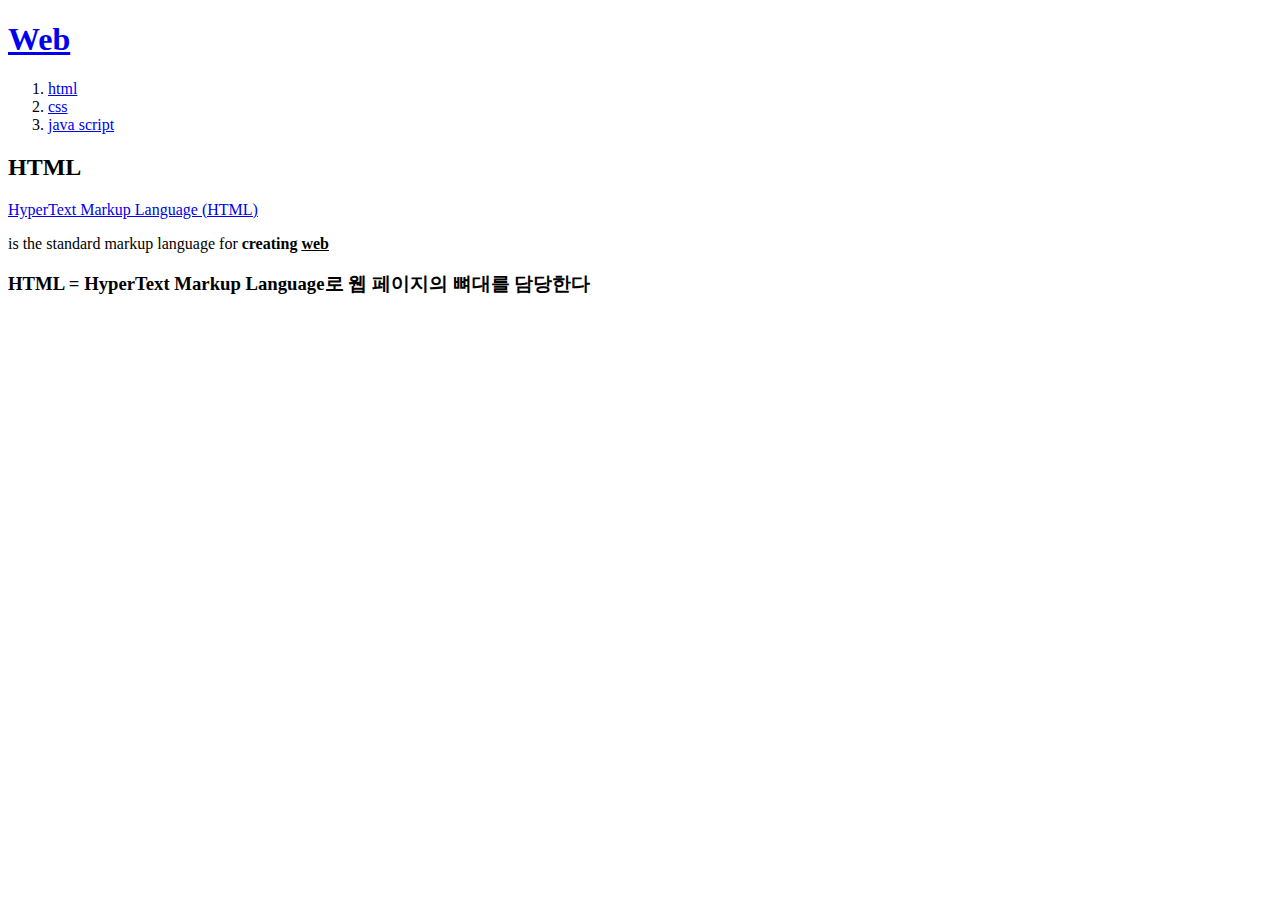
<file: 1.html>
<!DOCTYPE html>
<html>
<head>
    <meta charset="UTF-8">
    <title>Web - html</title>
</head>

<body>
<h1><a href="index.html"> Web </a></h1>
<ol>
    <li><a href="1.html"> html </a></li>
    <li><a href="2.html"> css </a></li>
    <li><a href="3.html"> java script </a></li>
</ol>    

<h2> HTML </h2>
<p><a href="https://www.w3.org/TR/html5/">HyperText Markup Language (HTML)</a></p>
is the standard markup language for <strong>creating <u>web</u></strong>
<br>
<h3>HTML = HyperText Markup Language로 웹 페이지의 뼈대를 담당한다</h3>
</body>

</html>
</file>
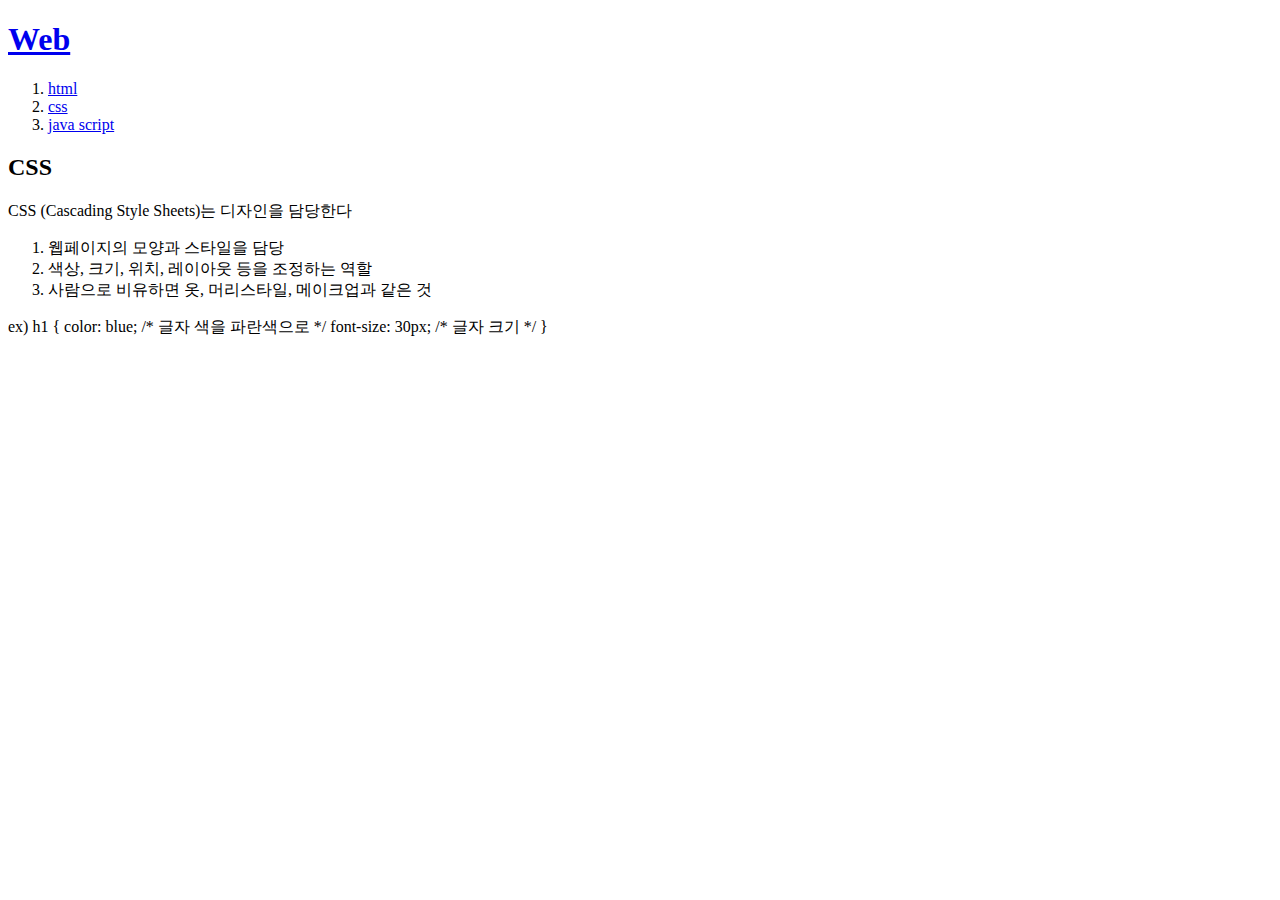
<file: 2.html>
<!DOCTYPE html>
<html>
<head>
    <meta charset="UTF-8">
    <title>Web - CSS</title>
</head>

<body>
<h1><a href="index.html"> Web </a></h1>
<ol>
    <li><a href="1.html"> html </a></li>
    <li><a href="2.html"> css </a></li>
    <li><a href="3.html"> java script </a></li>
</ol>    

<h2> CSS </h2>
CSS (Cascading Style Sheets)는 디자인을 담당한다
<ol>
    <li>웹페이지의 모양과 스타일을 담당</li>
    <li>색상, 크기, 위치, 레이아웃 등을 조정하는 역할</li>
    <li>사람으로 비유하면 옷, 머리스타일, 메이크업과 같은 것</li>
</ol>
ex)
h1 {
    color: blue; /* 글자 색을 파란색으로 */
    font-size: 30px; /* 글자 크기 */
  }
  
</body>

</html>
</file>
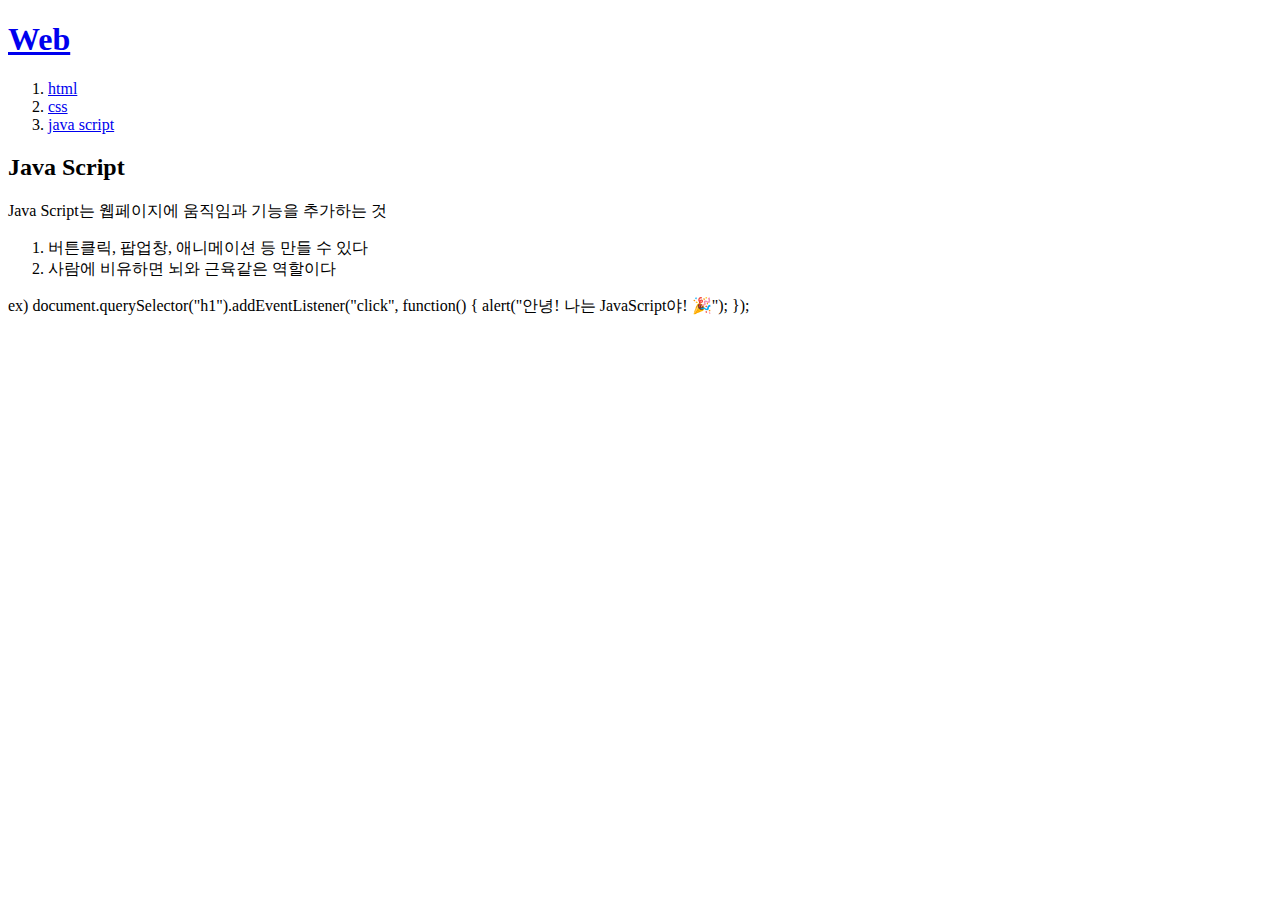
<file: 3.html>
<!DOCTYPE html>
<html>
<head>
    <meta charset="UTF-8">
    <title>Web - Java Script</title>
</head>

<body>
<h1><a href="index.html"> Web </a></h1>
<ol>
    <li><a href="1.html"> html </a></li>
    <li><a href="2.html"> css </a></li>
    <li><a href="3.html"> java script </a></li>
</ol>    

<h2> Java Script </h2>
Java Script는 웹페이지에 움직임과 기능을 추가하는 것
<ol>
    <li>버튼클릭, 팝업창, 애니메이션 등 만들 수 있다</li>
    <li>사람에 비유하면 뇌와 근육같은 역할이다</li>
</ol>
ex)
document.querySelector("h1").addEventListener("click", function() {
    alert("안녕! 나는 JavaScript야! 🎉");
  });
</body>

</html>
</file>
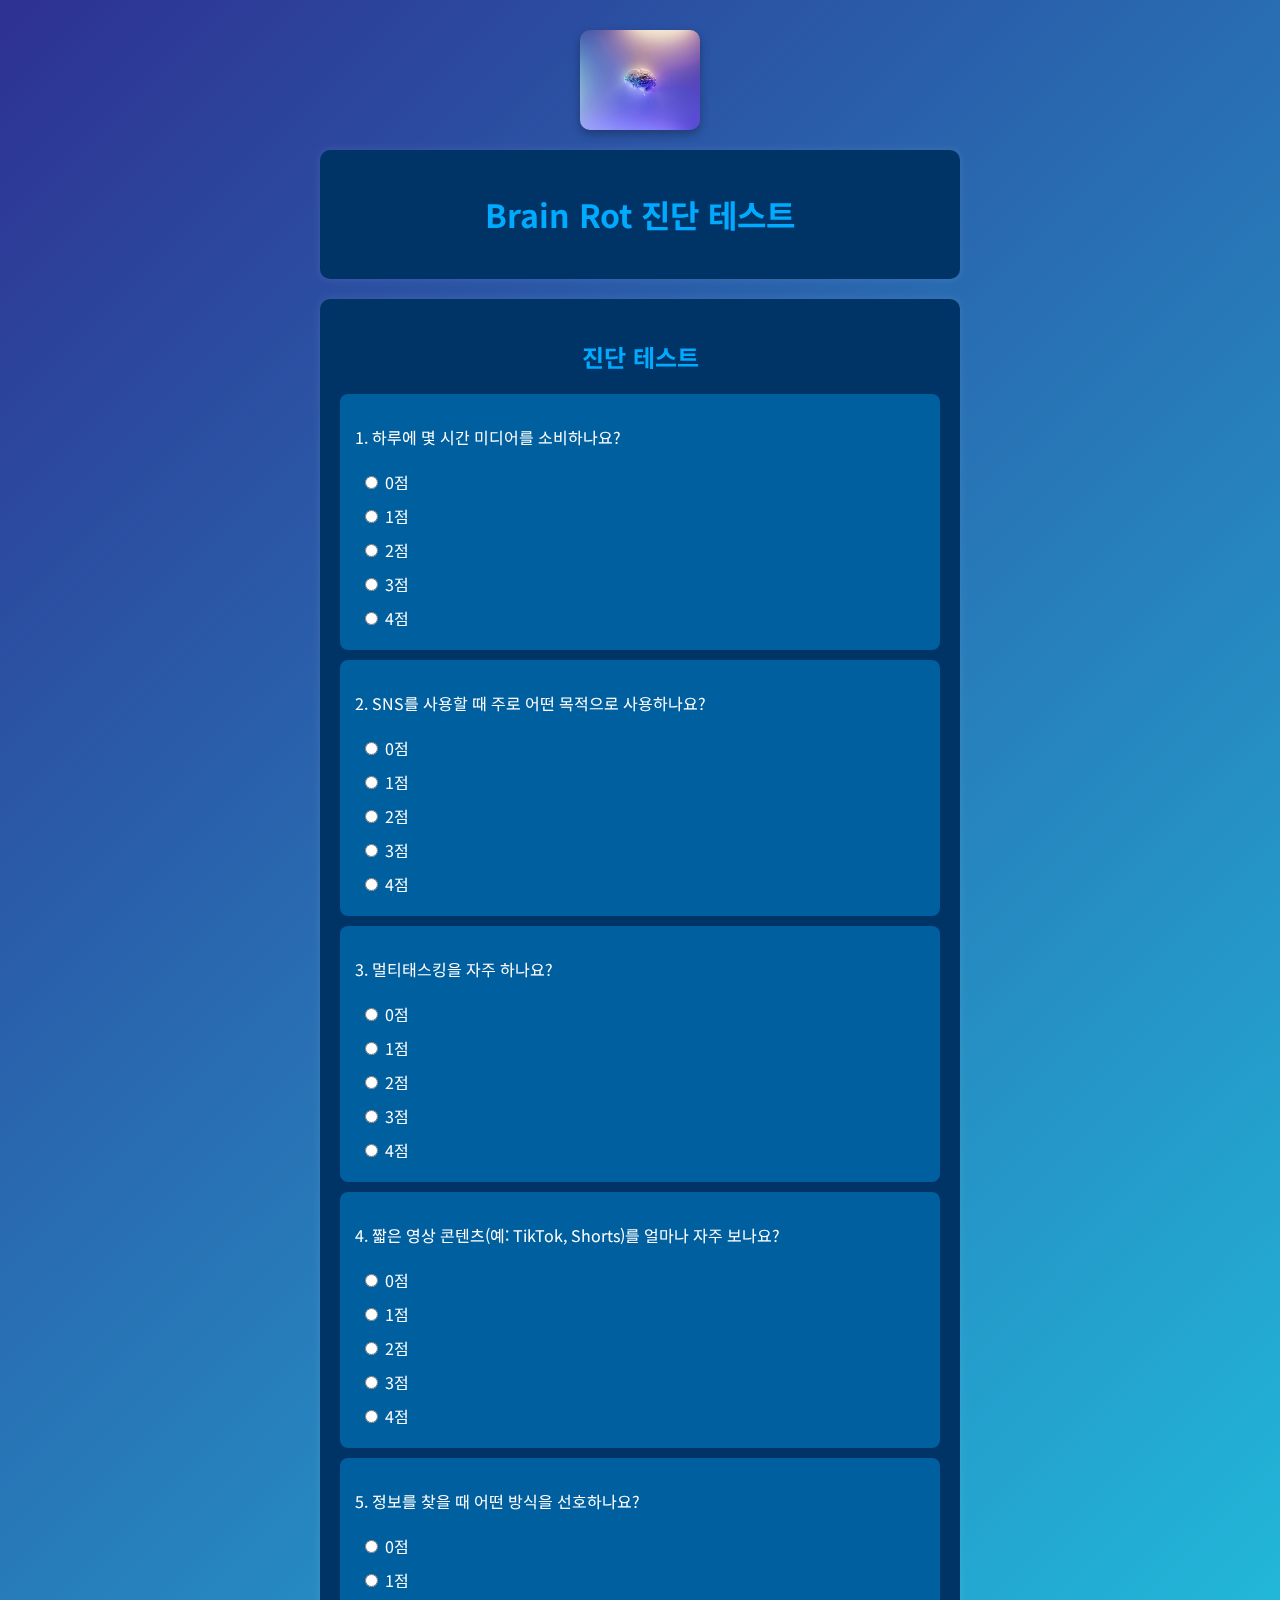
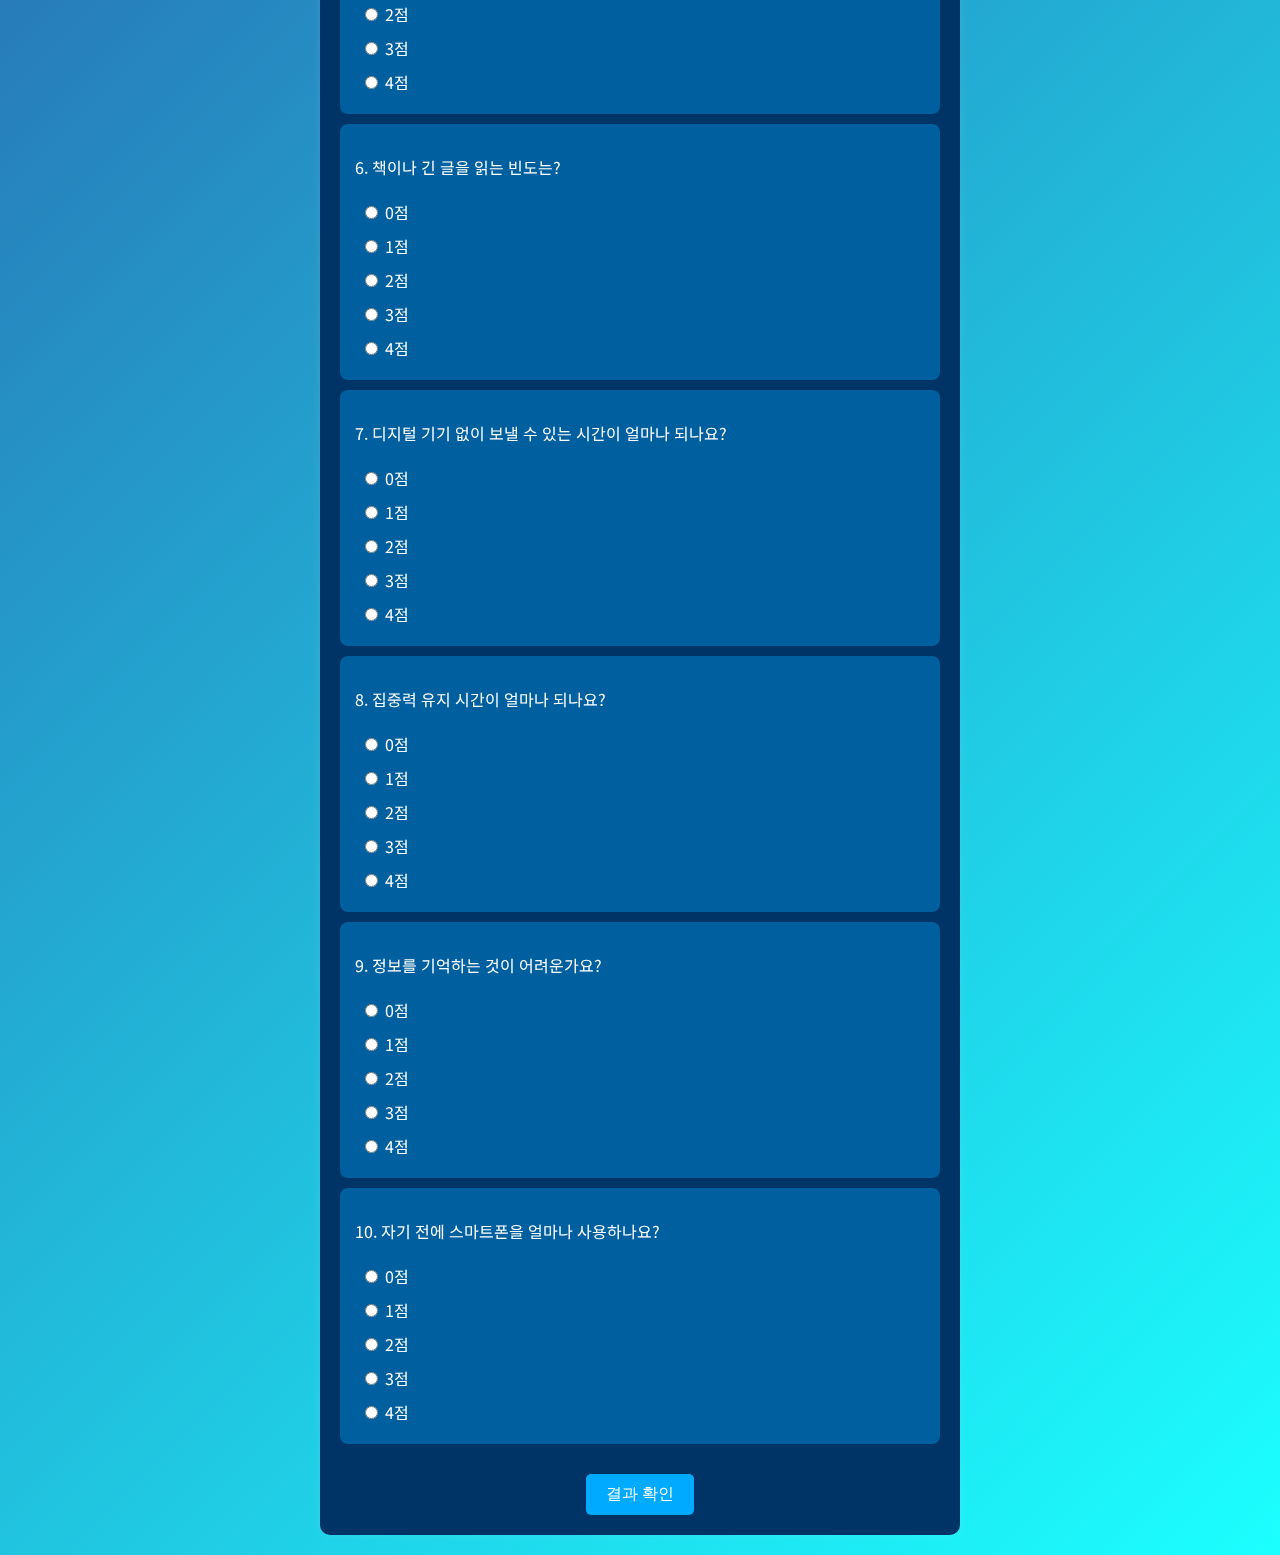
<file: diagnosis.html>
<!DOCTYPE html>
<html lang="ko">
<head>
    <meta charset="UTF-8">
    <meta name="viewport" content="width=device-width, initial-scale=1.0">
    <title>Brain Rot Diagnosis</title>
    <link href="https://fonts.googleapis.com/css2?family=Noto+Sans+KR:wght@300;400;700&display=swap" rel="stylesheet">
    <link rel="stylesheet" href="design.css">
    <style>
        body {
            font-family: 'Noto Sans KR', sans-serif;
            text-align: center;
            background-color: #001f3f; /* 어두운 블루 */
            color: white;
            margin: 0;
            padding: 0;
        }
        .container {
            max-width: 600px;
            margin: 20px auto;
            padding: 20px;
            background: #003366; /* 중간 블루 */
            border-radius: 10px;
            box-shadow: 0 0 10px rgba(255, 255, 255, 0.1);
        }
        h1, h2 {
            color: #00aaff; /* 밝은 블루 */
        }
        .question {
            background: #005f9e; /* 질문 칸을 밝은 블루 계열로 변경 */
            padding: 15px;
            margin-bottom: 10px;
            border-radius: 8px;
            text-align: left;
            color: white;
        }
        .choices label {
            display: block;
            padding: 5px;
            cursor: pointer;
        }
        button {
            margin-top: 20px;
            padding: 10px 20px;
            font-size: 16px;
            background-color: #00aaff;
            color: white;
            border: none;
            cursor: pointer;
            border-radius: 5px;
        }
        button:hover {
            background-color: #0088cc;
        }
        .home-btn {
            display: block;
            margin: 20px auto;
            width: 150px;
            height: 100px;
        }
        .home-btn img {
            width: 100%;
            height: 100%;
            object-fit: cover;
            border-radius: 10px;
            transition: transform 0.2s ease-in-out;
        }
        .home-btn img:hover {
            transform: scale(1.05);
        }
    </style>
</head>
<body>
    <header>
        <a href="index.html" class="home-btn">
            <img src="images/blue_color_brain.jpg" alt="홈으로 가기">
        </a>
    </header>

    <div class="container">
        <h1>Brain Rot 진단 테스트</h1>
    </div>

    <div class="container">
        <h2>진단 테스트</h2>
        <form id="quiz-form">
            <div id="questions-container"></div>
            <button type="button" onclick="showResult()">결과 확인</button>
        </form>
    </div>

    <script>
        const questions = [
            "하루에 몇 시간 미디어를 소비하나요?",
            "SNS를 사용할 때 주로 어떤 목적으로 사용하나요?",
            "멀티태스킹을 자주 하나요?",
            "짧은 영상 콘텐츠(예: TikTok, Shorts)를 얼마나 자주 보나요?",
            "정보를 찾을 때 어떤 방식을 선호하나요?",
            "책이나 긴 글을 읽는 빈도는?",
            "디지털 기기 없이 보낼 수 있는 시간이 얼마나 되나요?",
            "집중력 유지 시간이 얼마나 되나요?",
            "정보를 기억하는 것이 어려운가요?",
            "자기 전에 스마트폰을 얼마나 사용하나요?"
        ];

        const scores = Array(questions.length).fill(null); // 각 질문의 점수를 저장하는 배열

        function createQuiz() {
            const container = document.getElementById("questions-container");

            questions.forEach((question, index) => {
                const questionDiv = document.createElement("div");
                questionDiv.classList.add("question");

                const questionText = document.createElement("p");
                questionText.textContent = `${index + 1}. ${question}`;
                questionDiv.appendChild(questionText);

                const choicesDiv = document.createElement("div");
                choicesDiv.classList.add("choices");

                for (let i = 0; i <= 4; i++) {
                    const label = document.createElement("label");
                    const radio = document.createElement("input");
                    radio.type = "radio";
                    radio.name = `q${index}`;
                    radio.value = i;
                    radio.addEventListener("change", () => updateScore(index, i));

                    label.appendChild(radio);
                    label.appendChild(document.createTextNode(` ${i}점`));
                    choicesDiv.appendChild(label);
                }

                questionDiv.appendChild(choicesDiv);
                container.appendChild(questionDiv);
            });
        }

        function updateScore(index, value) {
            scores[index] = parseInt(value);
        }

        function showResult() {
            if (scores.includes(null)) {
                alert("❗ 모든 질문에 답해주세요!");
                return;
            }

            const total = scores.reduce((sum, score) => sum + score, 0);
            window.location.href = `result.html?score=${total}`;
        }

        createQuiz();
    </script>
</body>
</html>
</file>
<file: design.css>
body {
    font-family: 'Noto Sans KR', sans-serif;
    margin: 0;
    padding: 0;
    text-align: center;
    background: linear-gradient(135deg, #2E3192, #1BFFFF);
    color: white;
}
.container {
    max-width: 900px;
    margin: 50px auto;
    padding: 20px;
    background: rgba(255, 255, 255, 0.15);
    border-radius: 15px;
    box-shadow: 0px 5px 15px rgba(0, 0, 0, 0.2);
    backdrop-filter: blur(10px);
    text-align: center;
}
h1, h2 {
    font-weight: 700;
}
.section {
    padding: 50px 20px;
    margin-top: 20px;
}
.diagnosis-btn {
    margin: 50px auto;
    padding: 15px 40px;
    font-size: 20px;
    font-weight: bold;
    background: linear-gradient(90deg, #ff512f, #dd2476);
    color: white;
    border: none;
    cursor: pointer;
    border-radius: 30px;
    transition: all 0.3s ease;
    box-shadow: 0px 4px 10px rgba(255, 0, 100, 0.3);
}
.diagnosis-btn:hover {
    transform: scale(1.05);
    box-shadow: 0px 6px 15px rgba(255, 0, 100, 0.5);
}
img {
    display: block;
    max-width: 80%;
    height: auto;
    margin: 30px auto;
    border-radius: 15px;
    box-shadow: 0px 4px 10px rgba(0, 0, 0, 0.3);
}
</file>
